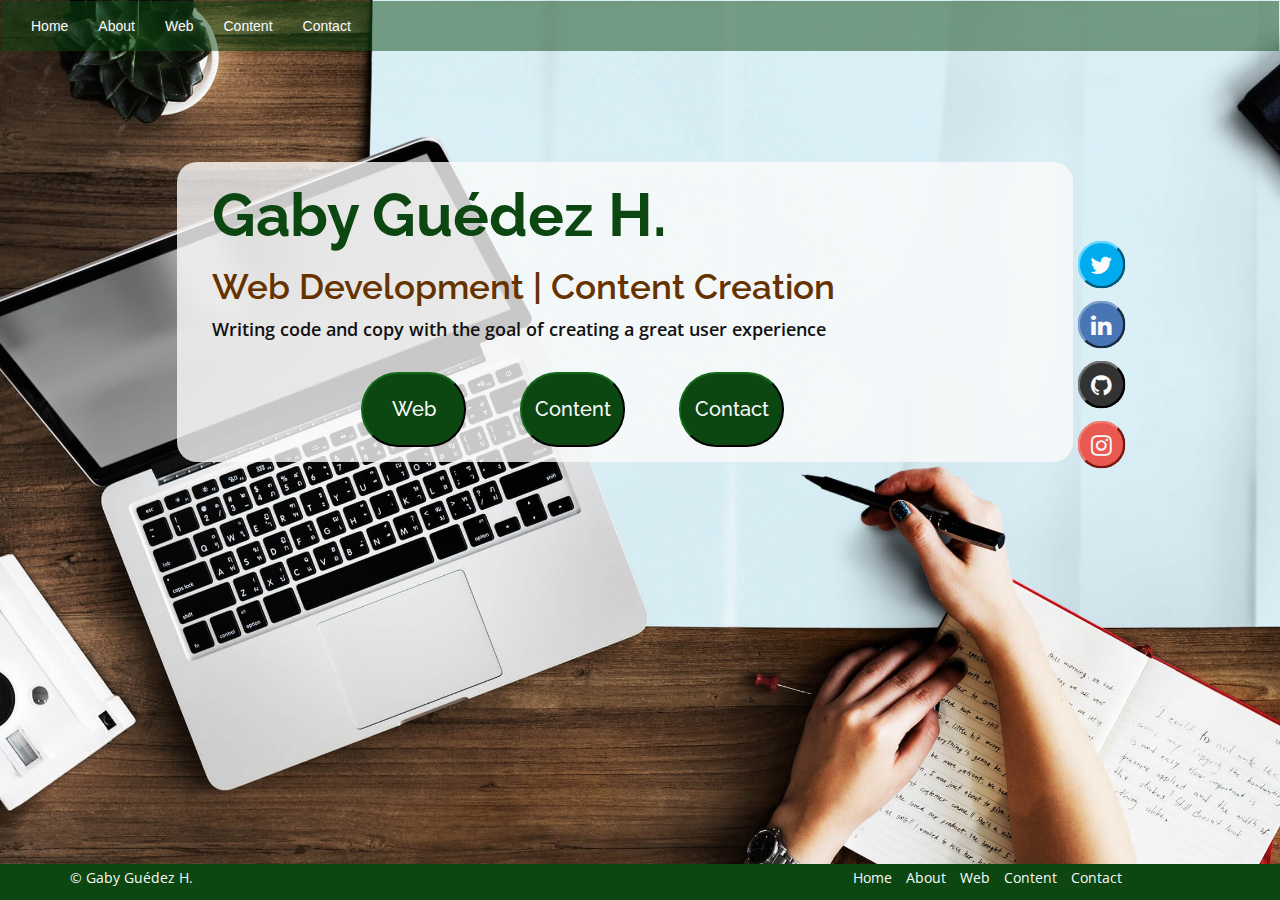
<file: index.html>
<!DOCTYPE html>
<html lang="en">

<head>
    <link rel="stylesheet" href="assets/css/styles.css" type="text/css" />
    <link rel="stylesheet" href="https://maxcdn.bootstrapcdn.com/bootstrap/3.3.7/css/bootstrap.min.css" integrity="sha384-BVYiiSIFeK1dGmJRAkycuHAHRg32OmUcww7on3RYdg4Va+PmSTsz/K68vbdEjh4u" crossorigin="anonymous">
    <link href="https://stackpath.bootstrapcdn.com/font-awesome/4.7.0/css/font-awesome.min.css" rel="stylesheet" integrity="sha384-wvfXpqpZZVQGK6TAh5PVlGOfQNHSoD2xbE+QkPxCAFlNEevoEH3Sl0sibVcOQVnN" crossorigin="anonymous">
    <link href="https://stackpath.bootstrapcdn.com/font-awesome/4.7.0/css/font-awesome.min.css" rel="stylesheet" integrity="sha384-wvfXpqpZZVQGK6TAh5PVlGOfQNHSoD2xbE+QkPxCAFlNEevoEH3Sl0sibVcOQVnN" crossorigin="anonymous">
    <link href="https://fonts.googleapis.com/css?family=Open+Sans|Raleway" rel="stylesheet">
    <meta charset="UTF-8">
    <meta name="viewport" content="width=device-width, initial-scale=1.0">
    <meta http-equiv="X-UA-Compatible" content="ie=edge">
    <title>Portfolio Gabriela Guedez H.</title>
</head>

<body class="screen-size bg-main">
    <nav class="navbar navbar-mod" role="navigation">
        <div class="container-fluid container-top">
            <div class="navbar-header nav-top">
                <button type="button" class="navbar-toggle collapsed" data-toggle="collapse" data-target="#navbar" aria-expanded="false" aria-controls="navbar">
                    <span class="sr-only">Toggle navigation</span>
                    <span class="icon-bar"></span>
                    <span class="icon-bar"></span>
                    <span class="icon-bar"></span>
                </button>
            </div>
            <div class="collapse navbar-collapse navbar-inner nav-bottom" id="navbar">
                <ul class="nav navbar-nav">
                    <li><a href="index.html" class="nav-button spice-button">Home</a></li>
                    <li><a href="about.html" class="nav-button spice-button">About</a></li>
                    <li><a href="web.html" class="nav-button spice-button">Web</a></li>
                    <li><a href="content.html" class="nav-button spice-button">Content</a></li>
                    <li><a href="contact.html" class="nav-button spice-button">Contact</a></li>
                </ul>
            </div>
        </div>
    </nav>
    <div class="row center-box">
        <div class="container-fluid">
            <div class="center-box-heading">
                <h1>Gaby Guédez H.</h1>
                <h2>Web Development | Content Creation</h2>
            </div>
            <p class="center-box-p">Writing code and copy with the goal of creating a great user experience</p>
            <div class="row">
                <div class="col-xs-2"></div>
                <div class="col-xs-10">
                    <button class="center-box-button"><a class="center-box-button-text clean-link" href="web.html">Web</a></button>
                    <button class="center-box-button"><a class="center-box-button-text clean-link" href="content.html">Content</a></button>
                    <button class="center-box-button"><a class="center-box-button-text clean-link" href="contact.html">Contact</a></button>
                </div>
            </div>
        </div>
    </div>
    <section class="social-media-section">
        <div class="container-fluid social-media">
            <div class="row">
                <div class="col-xs-3"><button class="social-media-button twitter-button"><a href="https://twitter.com/GabyGuedezH"><i class="fa fa-twitter social-media-logo" aria-hidden="true"></i></a></button></div>
                <div class="col-xs-3"><button class="social-media-button linkedin-button"><a href="https://www.linkedin.com/in/gabrielaguedezh/"><i class="fa fa-linkedin social-media-logo" aria-hidden="true"></i></a></button></div>
                <div class="col-xs-3"><button class="social-media-button github-button"><a href="https://github.com/gabyguedezh"><i class="fa fa-github social-media-logo" aria-hidden="true"></i></a></button></div>
                <div class="col-xs-3"><button class="social-media-button instagram-button"><a href="http://instagram.com/gabyguedezh"><i class="fa fa-instagram social-media-logo"></i></a></button></div>
            </div>
        </div>
    </section>
    <footer class="footer">
        <div class="container">
            <div class="row footer-box">
                <div class="col-xs-4 col-md-6">
                    <p class="footer-p"> © Gaby Guédez H.</p>
                </div>
                <div class="col-xs-8 col-md-6">
                    <p class="footer-menu"><span class="footer-link"><a class="clean-link" href="index.html">Home</a></span>
                        <span class="footer-link"><a class="clean-link" href="about.html">About</a></span>
                        <span class="footer-link"><a class="clean-link" href="web.html">Web</a></span>
                        <span class="footer-link"><a class="clean-link" href="content.html">Content</a></span>
                        <span class="footer-link"><a class="clean-link" href="contact.html">Contact</a></span>
                    </p>
                </div>
            </div> 
        </div>
    </footer>
    <script src="https://code.jquery.com/jquery-3.3.1.js" integrity="sha256-2Kok7MbOyxpgUVvAk/HJ2jigOSYS2auK4Pfzbm7uH60=" crossorigin=" anonymous "></script>
    <script src="https://stackpath.bootstrapcdn.com/bootstrap/3.3.7/js/bootstrap.min.js " integrity="sha384-Tc5IQib027qvyjSMfHjOMaLkfuWVxZxUPnCJA7l2mCWNIpG9mGCD8wGNIcPD7Txa " crossorigin="anonymous "></script>
</body>

</html>
</file>
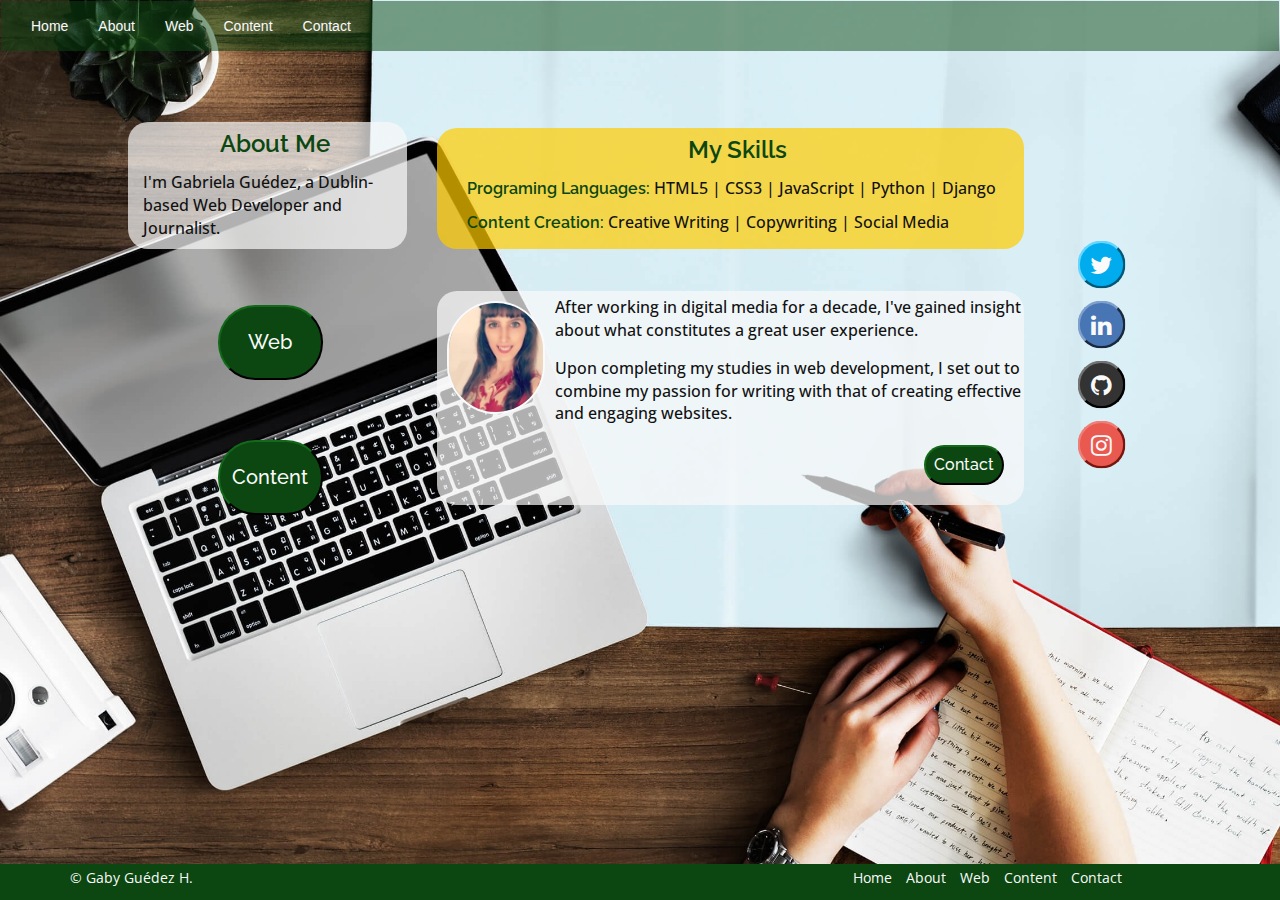
<file: about.html>
<!DOCTYPE html>
<html lang="en">

<head>
    <link rel="stylesheet" href="assets/css/styles.css" type="text/css" />
    <link rel="stylesheet" href="https://maxcdn.bootstrapcdn.com/bootstrap/3.3.7/css/bootstrap.min.css" integrity="sha384-BVYiiSIFeK1dGmJRAkycuHAHRg32OmUcww7on3RYdg4Va+PmSTsz/K68vbdEjh4u" crossorigin="anonymous">
    <link href="https://stackpath.bootstrapcdn.com/font-awesome/4.7.0/css/font-awesome.min.css" rel="stylesheet" integrity="sha384-wvfXpqpZZVQGK6TAh5PVlGOfQNHSoD2xbE+QkPxCAFlNEevoEH3Sl0sibVcOQVnN" crossorigin="anonymous">
    <link href="https://stackpath.bootstrapcdn.com/font-awesome/4.7.0/css/font-awesome.min.css" rel="stylesheet" integrity="sha384-wvfXpqpZZVQGK6TAh5PVlGOfQNHSoD2xbE+QkPxCAFlNEevoEH3Sl0sibVcOQVnN" crossorigin="anonymous">
    <link href="https://fonts.googleapis.com/css?family=Open+Sans|Raleway" rel="stylesheet">
    <meta charset="UTF-8">
    <meta name="viewport" content="width=device-width, initial-scale=1.0">
    <meta http-equiv="X-UA-Compatible" content="ie=edge">
    <title>Portfolio Gabriela Guedez H.</title>
</head>

<body class="screen-size bg-main">
    <nav class="navbar navbar-mod" role="navigation">
        <div class="container-fluid container-top">
            <div class="navbar-header nav-top">
                <button type="button" class="navbar-toggle collapsed" data-toggle="collapse" data-target="#navbar" aria-expanded="false" aria-controls="navbar">
                    <span class="sr-only">Toggle navigation</span>
                    <span class="icon-bar"></span>
                    <span class="icon-bar"></span>
                    <span class="icon-bar"></span>
                </button>
            </div>
            <div class="collapse navbar-collapse navbar-inner nav-bottom" id="navbar">
                <ul class="nav navbar-nav">
                    <li><a href="index.html" class="nav-button spice-button">Home</a></li>
                    <li><a href="about.html" class="nav-button spice-button">About</a></li>
                    <li><a href="web.html" class="nav-button spice-button">Web</a></li>
                    <li><a href="content.html" class="nav-button spice-button">Content</a></li>
                    <li><a href="contact.html" class="nav-button spice-button">Contact</a></li>
                </ul>
            </div>
        </div>
    </nav>
    <div class="container-fluid col-master">
        <div class="row flex-row">
            <div class="col-xs-12 col-md-4 flex-row">
                <div class="col-a">
                    <p class="heading">About Me</p>
                    <p class="normal-p">I'm Gabriela Guédez, a Dublin-based Web Developer and Journalist.</p>
                </div>
            </div>
            <div class="hidden-xs hidden-sm col-md-8 flex-row">
                <div class="col-b">
                    <p class="heading">My Skills</p>
                    <!--<p class="normal-p">Lorem ipsum dolor sit amet, consectetur adipisicing elit. Repellat, vitae mollitia. Veritatis provident tempore tenetur tempora quibusdam facilis, inventore quisquam repudiandae vero! Tempora labore dicta, commodi neque iste et nobis?</p>-->
                    <p class="normal-p"><span class="small-heading">Programing Languages: </span>HTML5 | CSS3 | JavaScript | Python | Django</p>
                    <p class="normal-p"><span class="small-heading">Content Creation: </span>Creative Writing | Copywriting | Social Media</p>

                </div>
            </div>
        </div>
        <div class="row row-margin-top">
            <div class="col-xs-10 col-md-4">
                <div class="col-c col-xs-offset-3">
                    <button class="center-box-button"><a class="center-box-button-text clean-link" href="web.html">Web</a></button>
                    <button class="center-box-button"><a class="center-box-button-text clean-link" href="content.html">Content</a></button>
                </div>
            </div>
            <div class="col-xs-12 col-md-8">
                <div class="col-d">
                    <div class="row">
                        <div class="col-xs-4 col-sm-2">
                            <img class="profile-pic border-img" src="assets/images/gabyguedezh-profile.jpg">
                        </div>
                        <div class="col-xs-8 col-sm-10">
                            <p class="normal-p margin-top-text">After working in digital media for a decade, I've gained insight about what constitutes a great user experience.</p>
                        </div>
                        <div class="col-xs-12 col-sm-10">
                            <p class="normal-p margin-top-text">Upon completing my studies in web development, I set out to combine my passion for writing with that of creating effective and engaging websites.</p>
                            <button class="action-button"><a class="action-text clean-link" href="contact.html">Contact</a></button>
                    </div>
                    <div class="row">
                        </div>
                    </div>
                </div>
            </div>
        </div>
    </div>
    <section class="social-media-section">
        <div class="container-fluid social-media">
            <div class="row">
                <div class="col-xs-3"><button class="social-media-button twitter-button"><a href="https://twitter.com/GabyGuedezH"><i class="fa fa-twitter social-media-logo" aria-hidden="true"></i></a></button></div>
                <div class="col-xs-3"><button class="social-media-button linkedin-button"><a href="https://www.linkedin.com/in/gabrielaguedezh/"><i class="fa fa-linkedin social-media-logo" aria-hidden="true"></i></a></button></div>
                <div class="col-xs-3"><button class="social-media-button github-button"><a href="https://github.com/gabyguedezh"><i class="fa fa-github social-media-logo" aria-hidden="true"></i></a></button></div>
                <div class="col-xs-3"><button class="social-media-button instagram-button"><a href="http://instagram.com/gabyguedezh"><i class="fa fa-instagram social-media-logo"></i></a></button></div>
            </div>
        </div>
    </section>
    <footer class="footer">
        <div class="container">
            <div class="row footer-box">
                <div class="col-xs-4 col-md-6">
                    <p class="footer-p"> © Gaby Guédez H.</p>
                </div>
                <div class="col-xs-8 col-md-6">
                    <p class="footer-menu"><span class="footer-link"><a class="clean-link" href="index.html">Home</a></span>
                        <span class="footer-link"><a class="clean-link" href="about.html">About</a></span>
                        <span class="footer-link"><a class="clean-link" href="web.html">Web</a></span>
                        <span class="footer-link"><a class="clean-link" href="content.html">Content</a></span>
                        <span class="footer-link"><a class="clean-link" href="contact.html">Contact</a></span>
                    </p>
                </div>
            </div>
        </div>
    </footer>
    <script src="https://code.jquery.com/jquery-3.3.1.js" integrity="sha256-2Kok7MbOyxpgUVvAk/HJ2jigOSYS2auK4Pfzbm7uH60=" crossorigin=" anonymous "></script>
    <script src="https://stackpath.bootstrapcdn.com/bootstrap/3.3.7/js/bootstrap.min.js " integrity="sha384-Tc5IQib027qvyjSMfHjOMaLkfuWVxZxUPnCJA7l2mCWNIpG9mGCD8wGNIcPD7Txa " crossorigin="anonymous "></script>
</body>

</html>
</file>
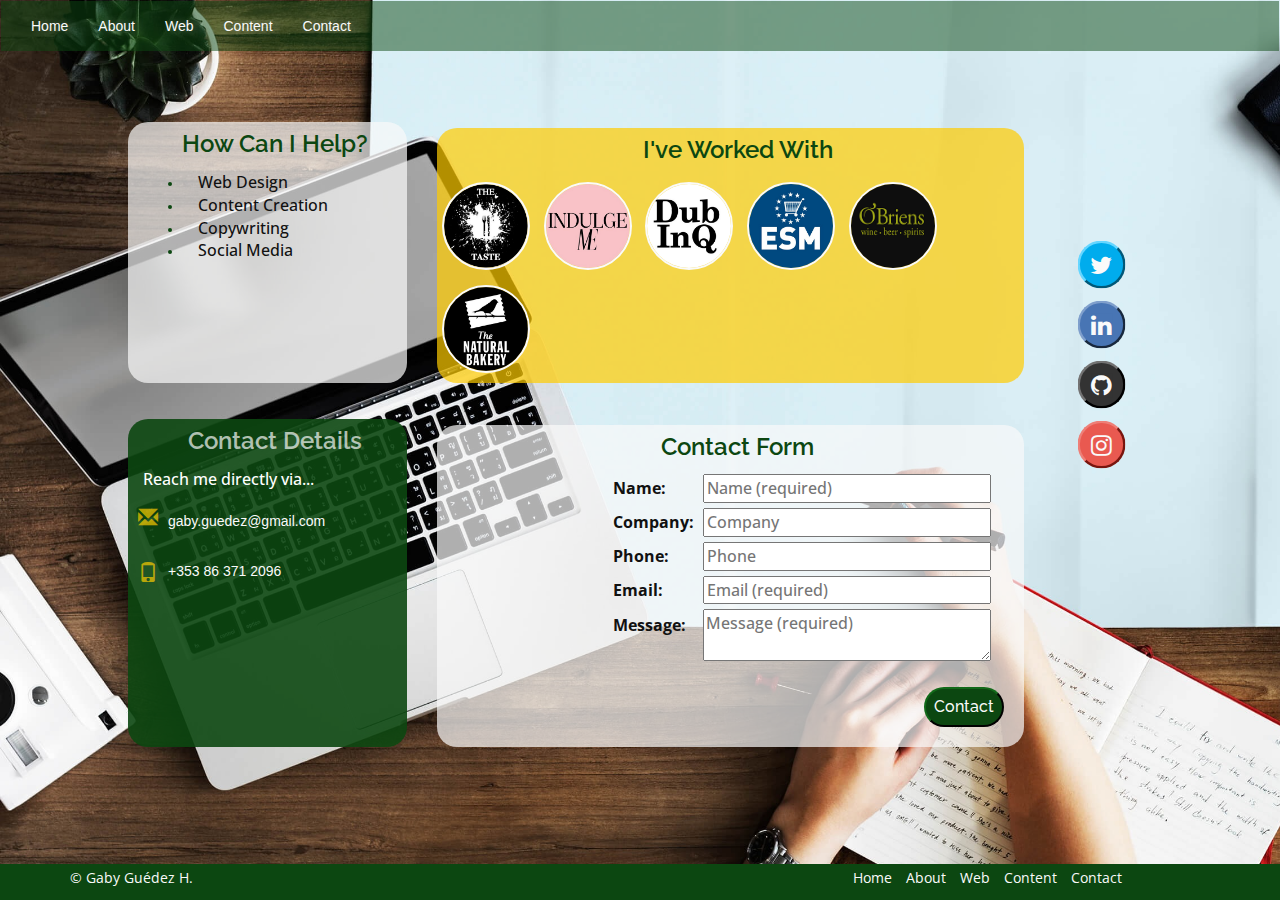
<file: contact.html>
<!DOCTYPE html>
<html lang="en">

<head>
    <link rel="stylesheet" href="assets/css/styles.css" type="text/css" />
    <link rel="stylesheet" href="https://maxcdn.bootstrapcdn.com/bootstrap/3.3.7/css/bootstrap.min.css" integrity="sha384-BVYiiSIFeK1dGmJRAkycuHAHRg32OmUcww7on3RYdg4Va+PmSTsz/K68vbdEjh4u" crossorigin="anonymous">
    <link href="https://stackpath.bootstrapcdn.com/font-awesome/4.7.0/css/font-awesome.min.css" rel="stylesheet" integrity="sha384-wvfXpqpZZVQGK6TAh5PVlGOfQNHSoD2xbE+QkPxCAFlNEevoEH3Sl0sibVcOQVnN" crossorigin="anonymous">
    <link href="https://stackpath.bootstrapcdn.com/font-awesome/4.7.0/css/font-awesome.min.css" rel="stylesheet" integrity="sha384-wvfXpqpZZVQGK6TAh5PVlGOfQNHSoD2xbE+QkPxCAFlNEevoEH3Sl0sibVcOQVnN" crossorigin="anonymous">
    <link href="https://fonts.googleapis.com/css?family=Open+Sans|Raleway" rel="stylesheet">
    <meta charset="UTF-8">
    <meta name="viewport" content="width=device-width, initial-scale=1.0">
    <meta http-equiv="X-UA-Compatible" content="ie=edge">
    <title>Portfolio Gabriela Guedez H.</title>
</head>

<body class="screen-size bg-main">
    <nav class="navbar navbar-mod" role="navigation">
        <div class="container-fluid container-top">
            <div class="navbar-header nav-top">
                <button type="button" class="navbar-toggle collapsed" data-toggle="collapse" data-target="#navbar" aria-expanded="false" aria-controls="navbar">
                    <span class="sr-only">Toggle navigation</span>
                    <span class="icon-bar"></span>
                    <span class="icon-bar"></span>
                    <span class="icon-bar"></span>
                </button>
            </div>
            <div class="collapse navbar-collapse navbar-inner nav-bottom" id="navbar">
                <ul class="nav navbar-nav">
                    <li><a href="index.html" class="nav-button spice-button">Home</a></li>
                    <li><a href="about.html" class="nav-button spice-button">About</a></li>
                    <li><a href="web.html" class="nav-button spice-button">Web</a></li>
                    <li><a href="content.html" class="nav-button spice-button">Content</a></li>
                    <li><a href="contact.html" class="nav-button spice-button">Contact</a></li>
                </ul>
            </div>
        </div>
    </nav>
    <div class="container-fluid col-master">
        <div class="row flex-row">
            <div class="col-xs-12 col-md-4 flex-row">
                <div class="col-a">
                    <p class="heading">How Can I Help?</p>
                    <ul class="contact-list">
                        <li><span class="normal-p">Web Design</span></li>
                        <li><span class="normal-p">Content Creation</span></li>
                        <li><span class="normal-p">Copywriting</span></li>
                        <li><span class="normal-p">Social Media</span></li>
                    </ul>
                    <!--<p class="normal-p">Whether you're looking for a new website, to update and/or maintain your existing one, or to create engaging content fo your audience across different platforms, let's talk.</p>-->
                </div>
            </div>
            <div class="hidden-xs hidden-sm col-md-8 flex-row">
                <div class="col-b">
                    <p class="heading">I've Worked With</p>
                    <div>
                        <div class="logo"><a href="http://thetaste.ie/wp/" target="_blank"><img class="logo-img border-img" src="assets/images/thetaste-logo.png"></a></div>
                        <div class="logo"><a href="http://indulgeme.ie" target="_blank"><img class="logo-img border-img" src="assets/images/indulgeme-logo.png"></a></div>
                        <div class="logo"><a href="hhttps://www.dublininquirer.com" target="_blank"><img class="logo-img border-img" src="assets/images/dublininquirer-logo.png"></a></div>
                        <div class="logo"><a href="https://www.esmmagazine.come" target="_blank"><img class="logo-img border-img" src="assets/images/esm-logo.png"></a></div>
                        <div class="logo"><a href="https://www.obrienswine.ie" target="_blank"><img class="logo-img border-img" src="assets/images/obriens-logo.png"></a></div>
                        <div class="logo"><a href="http://www.thenaturalbakery.ie" target="_blank"><img class="logo-img border-img" src="assets/images/naturalbakery-logo.png"></a></div>
                    </div>
                    <!--<p class="normal-p">Lorem ipsum dolor sit amet, consectetur adipisicing elit. Repellat, vitae mollitia. Veritatis provident tempore tenetur tempora quibusdam facilis, inventore quisquam repudiandae vero! Tempora labore dicta, commodi neque iste et nobis?</p>-->
                </div>
            </div>
        </div>
        <div class="row row-margin-top flex-row">
            <div class="hidden-xs hidden-sm col-md-4 flex-row">
                <div class="col-e">
                    <p class="heading-alt">Contact Details</p>
                    <p class="white-p">Reach me directly via...</p>
                    <p><a href="mailto:gaby.guedez@gmail.com" class="clean-link contact-text"><span class="glyphicon glyphicon-envelope contact-icon"></span>gaby.guedez@gmail.com</a></p>
                    <p><span class="glyphicon glyphicon-phone contact-icon"></span><span class="clean-link contact-text">+353 86 371 2096</span></p>

                </div>
            </div>
            <div class="col-xs-12 col-md-8 flex-row">
                <div class="col-d">
                    <p class="heading">Contact Form</p>
                    <form class="contact-form normal-p">
                        <label class="form-label">Name:</label><input class="form-input" type="text" name="name" placeholder="Name (required)" required/><br>
                        <label class="form-label">Company:</label><input class="form-input" type="text" name="company" placeholder="Company" required/><br>
                        <label class="form-label">Phone:</label><input class="form-input" type="tel" name="phone" placeholder="Phone" required/><br>
                        <label class="form-label">Email:</label><input class="form-input" type="email" name="email" placeholder="Email (required)" required/><br>
                        <label class="form-label text-area-label">Message:</label><textarea class="textarea-input" name="message" rows="2" cols="50" placeholder="Message (required)" required/></textarea><br>
                        <!--<button class="action-button action-text clean-link" id="form-button" value="Contact" data-toggle="modal"/>Contact</button>-->
                    </form>
                    <button class="action-button action-text clean-link" id="form-button" value="Contact" data-toggle="modal"/>Contact</button>
                    <!-- Modal -->
                    <div class="modal fade" id="contactModal" tabindex="-1" role="dialog" aria-labelledby="contactModalLabel" aria-hidden="true">
                        <div class="modal-dialog modal-push" role="document">
                            <div class="modal-content short-modal">
                                <div class="modal-body">
                                    <button type="button" class="close" data-dismiss="modal" aria-label="Close">
                                        <span aria-hidden="true">&times;</span>
                                    </button>
                                    Your email has been sent. Thank you.
                                </div>
                            </div>
                        </div>
                    </div>
                </div>
            </div>
        </div>
    </div>
    <section class="social-media-section">
        <div class="container-fluid social-media">
            <div class="row">
                <div class="col-xs-3"><button class="social-media-button twitter-button"><a href="https://twitter.com/GabyGuedezH"><i class="fa fa-twitter social-media-logo" aria-hidden="true"></i></a></button></div>
                <div class="col-xs-3"><button class="social-media-button linkedin-button"><a href="https://www.linkedin.com/in/gabrielaguedezh/"><i class="fa fa-linkedin social-media-logo" aria-hidden="true"></i></a></button></div>
                <div class="col-xs-3"><button class="social-media-button github-button"><a href="https://github.com/gabyguedezh"><i class="fa fa-github social-media-logo" aria-hidden="true"></i></a></button></div>
                <div class="col-xs-3"><button class="social-media-button instagram-button"><a href="http://instagram.com/gabyguedezh"><i class="fa fa-instagram social-media-logo"></i></a></button></div>
            </div>
        </div>
    </section>
    <footer class="footer">
        <div class="container">
            <div class="row footer-box">
                <div class="col-xs-4 col-md-6">
                    <p class="footer-p"> © Gaby Guédez H.</p>
                </div>
                <div class="col-xs-8 col-md-6">
                    <p class="footer-menu"><span class="footer-link"><a class="clean-link" href="index.html">Home</a></span>
                        <span class="footer-link"><a class="clean-link" href="about.html">About</a></span>
                        <span class="footer-link"><a class="clean-link" href="web.html">Web</a></span>
                        <span class="footer-link"><a class="clean-link" href="content.html">Content</a></span>
                        <span class="footer-link"><a class="clean-link" href="contact.html">Contact</a></span>
                    </p>
                </div>
            </div>
        </div>
    </footer>
    <script src="https://code.jquery.com/jquery-3.3.1.js" integrity="sha256-2Kok7MbOyxpgUVvAk/HJ2jigOSYS2auK4Pfzbm7uH60=" crossorigin=" anonymous "></script>
    <script src="https://stackpath.bootstrapcdn.com/bootstrap/3.3.7/js/bootstrap.min.js " integrity="sha384-Tc5IQib027qvyjSMfHjOMaLkfuWVxZxUPnCJA7l2mCWNIpG9mGCD8wGNIcPD7Txa " crossorigin="anonymous "></script>
    <script>
        $( 'document' ).ready(function() {
            var formName = $('input[name=name]');
            var formCompany = $('input[name=company]');
            var formPhone = $('input[name=phone]');
            var formEmail = $('input[name=email]');
            var formMessage = $('textarea[name=message]');
            $('#form-button').on('click', function() {
                if ((formName.val() != "") &&
                (formCompany.val() != "") &&
                (formPhone.val() != "") &&
                (formEmail.val() != "") &&
                (formMessage.val() != "")) {
                    $('#contactModal').modal('show') 
                } 
            });
            $('#contactModal').on('hidden.bs.modal', function (e) {
              location.reload();
            });
        });
    </script>
</body>

</html>
</file>
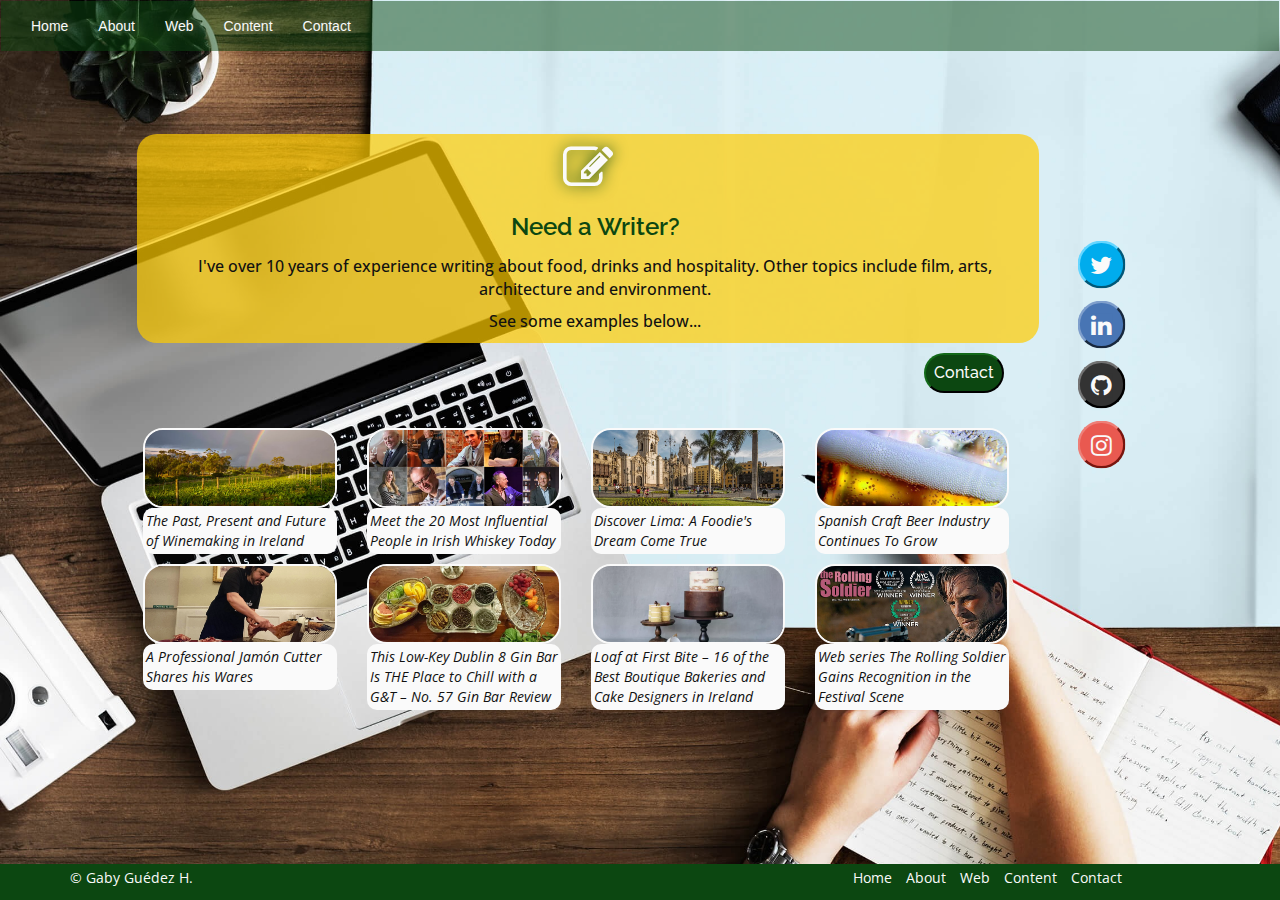
<file: content.html>
<!DOCTYPE html>
<html lang="en">

<head>
    <link rel="stylesheet" href="assets/css/styles.css" type="text/css" />
    <link rel="stylesheet" href="https://maxcdn.bootstrapcdn.com/bootstrap/3.3.7/css/bootstrap.min.css" integrity="sha384-BVYiiSIFeK1dGmJRAkycuHAHRg32OmUcww7on3RYdg4Va+PmSTsz/K68vbdEjh4u" crossorigin="anonymous">
    <link href="https://stackpath.bootstrapcdn.com/font-awesome/4.7.0/css/font-awesome.min.css" rel="stylesheet" integrity="sha384-wvfXpqpZZVQGK6TAh5PVlGOfQNHSoD2xbE+QkPxCAFlNEevoEH3Sl0sibVcOQVnN" crossorigin="anonymous">
    <link href="https://stackpath.bootstrapcdn.com/font-awesome/4.7.0/css/font-awesome.min.css" rel="stylesheet" integrity="sha384-wvfXpqpZZVQGK6TAh5PVlGOfQNHSoD2xbE+QkPxCAFlNEevoEH3Sl0sibVcOQVnN" crossorigin="anonymous">
    <link href="https://fonts.googleapis.com/css?family=Open+Sans|Raleway" rel="stylesheet">
    <meta charset="UTF-8">
    <meta name="viewport" content="width=device-width, initial-scale=1.0">
    <meta http-equiv="X-UA-Compatible" content="ie=edge">
    <title>Portfolio Gabriela Guedez H.</title>
</head>

<body class="screen-size bg-main">
    <nav class="navbar navbar-mod" role="navigation">
        <div class="container-fluid container-top">
            <div class="navbar-header nav-top">
                <button type="button" class="navbar-toggle collapsed" data-toggle="collapse" data-target="#navbar" aria-expanded="false" aria-controls="navbar">
                    <span class="sr-only">Toggle navigation</span>
                    <span class="icon-bar"></span>
                    <span class="icon-bar"></span>
                    <span class="icon-bar"></span>
                </button>
            </div>
            <div class="collapse navbar-collapse navbar-inner nav-bottom" id="navbar">
                <ul class="nav navbar-nav">
                    <li><a href="index.html" class="nav-button spice-button">Home</a></li>
                    <li><a href="about.html" class="nav-button spice-button">About</a></li>
                    <li><a href="web.html" class="nav-button spice-button">Web</a></li>
                    <li><a href="content.html" class="nav-button spice-button">Content</a></li>
                    <li><a href="contact.html" class="nav-button spice-button">Contact</a></li>
                </ul>
            </div>
        </div>
    </nav>
    <div class="container-fluid col-master">
        <div class="row yellow-heading">
            <div class="col-xs-12 col-b">
                <div class="col-big-icon"><i class="fa fa-pencil-square-o" aria-hidden="true"></i></div>
                <p class="heading">Need a Writer?</h3>
                    <p class="normal-p centered-p">I've over 10 years of experience writing about food, drinks and hospitality. Other topics include film, arts, architecture and environment.</p>
                    <p class="normal-p centered-p">See some examples below...</p>
            </div>
            <div class="col-xs-12">
                <button class="action-button"><a class="action-text clean-link" href="/contact.html">Contact</a></button>
            </div>

        </div>
        <div class="col-xs-12 col-example">
            <div>
                <div class- "example-web-div">
                    <div class="col-xs-12 col-md-4 col-lg-3 example-a">
                        <a href="http://thetaste.ie/wp/the-past-present-and-future-of-winemaking-in-ireland-july-edition/" target="/blank" class="example-link">
                        <img class="example-web-img border-img" src="assets/images/winemaking-ireland.png">
                        <p class="example-p">The Past, Present and Future of Winemaking in Ireland</p></a>
                    </div>
                </div>
                <div class- "example-web-div">
                    <div class="col-xs-12 col-md-4 col-lg-3 example-b">
                        <a href="http://thetaste.ie/wp/influential-people-in-irish-whiskey-2018/" target="/blank" class="example-link">
                        <img class="example-web-img border-img" src="assets/images/influential-people-whiskey.png">
                        <p class="example-p">Meet the 20 Most Influential People in Irish Whiskey Today</p></a>
                    </div>
                </div>
                <div class- "example-web-div">
                    <div class="col-xs-12 col-md-4 col-lg-3 example-c">
                    <a href="https://youqueen.com/travel/discover-lima-a-foodies-dream-come-true/" target="/blank" class="example-link">
                    <img class="example-web-img border-img" src="assets/images/discover-lima.png">
                    <p class="example-p">Discover Lima: A Foodie's Dream Come True</p></a>
                    </div>
                </div>
                <div class- "example-web-div">
                    <div class="col-xs-12 col-md-4 col-lg-3 example-d">
                        <a href="https://www.esmmagazine.com/spain-craft-beer-industry-continues-to-grow/29385" target="/blank" class="example-link">
                        <img class="example-web-img border-img" src="assets/images/spanish-beer-market.png">
                        <p class="example-p">Spanish Craft Beer Industry Continues To Grow</p></a>
                    </div>
                </div>
                <div class- "example-web-div">
                    <div class="col-xs-12 col-md-4 col-lg-3 example-a">
                        <a href="https://www.dublininquirer.com/2018/03/13/a-professional-jamon-cutter-shares-his-wares/" target="/blank" class="example-link">
                        <img class="example-web-img border-img" src="assets/images/jamon-cutter.png">
                        <p class="example-p">A Professional Jamón Cutter Shares his Wares</p></a>
                    </div>
                </div>
                <div class- "example-web-div">
                    <div class="col-xs-12 col-md-4 col-lg-3 example-b">
                        <a href="http://thetaste.ie/wp/no-57-bar-review-march-edition/" target="/blank" class="example-link">
                        <img class="example-web-img border-img" src="assets/images/57-headline-review.png">
                        <p class="example-p">This Low-Key Dublin 8 Gin Bar Is THE Place to Chill with a G&T – No. 57 Gin Bar Review</p></a>
                    </div>
                </div>
                <div class- "example-web-div">
                    <div class="col-xs-12 col-md-4 col-lg-3 example-c">
                        <a href="http://thetaste.ie/wp/loaf-first-bite-best-boutique-bakeries-cake-designers-ireland/" target="/blank" class="example-link">
                        <img class="example-web-img border-img" src="assets/images/boutique-bakeries.png">
                        <p class="example-p">Loaf at First Bite – 16 of the Best Boutique Bakeries and Cake Designers in Ireland</p></a>
                    </div>
                </div>
                <div class- "example-web-div">
                    <div class="col-xs-12 col-md-4 col-lg-3 example-d example-last">
                        <a href="http://dublinwebfest.com/2016/04/web-series-rolling-soldier-gains-recognition-festival-scene/" target="/blank" class="example-link">
                        <img class="example-web-img border-img" src="assets/images/rolling-soldier.png">
                        <p class="example-p">Web series The Rolling Soldier Gains Recognition in the Festival Scene</p></a>
                    </div>
                </div>
            </div>
        </div>
        <section class="social-media-section">
            <div class="container-fluid social-media">
                <div class="row">
                    <div class="col-xs-3"><button class="social-media-button twitter-button"><a href="https://twitter.com/GabyGuedezH"><i class="fa fa-twitter social-media-logo" aria-hidden="true"></i></a></button></div>
                    <div class="col-xs-3"><button class="social-media-button linkedin-button"><a href="https://www.linkedin.com/in/gabrielaguedezh/"><i class="fa fa-linkedin social-media-logo" aria-hidden="true"></i></a></button></div>
                    <div class="col-xs-3"><button class="social-media-button github-button"><a href="https://github.com/gabyguedezh"><i class="fa fa-github social-media-logo" aria-hidden="true"></i></a></button></div>
                    <div class="col-xs-3"><button class="social-media-button instagram-button"><a href="http://instagram.com/gabyguedezh"><i class="fa fa-instagram social-media-logo"></i></a></button></div>
                </div>
            </div>
        </section>
        <footer class="footer">
            <div class="container">
                <div class="row footer-box">
                    <div class="col-xs-4 col-md-6">
                        <p class="footer-p"> © Gaby Guédez H.</p>
                    </div>
                    <div class="col-xs-8 col-md-6">
                        <p class="footer-menu"><span class="footer-link"><a class="clean-link" href="index.html">Home</a></span>
                            <span class="footer-link"><a class="clean-link" href="about.html">About</a></span>
                            <span class="footer-link"><a class="clean-link" href="web.html">Web</a></span>
                            <span class="footer-link"><a class="clean-link" href="content.html">Content</a></span>
                            <span class="footer-link"><a class="clean-link" href="contact.html">Contact</a></span>
                        </p>
                    </div>
                </div>
            </div>
        </footer>
        <script src="https://code.jquery.com/jquery-3.3.1.js" integrity="sha256-2Kok7MbOyxpgUVvAk/HJ2jigOSYS2auK4Pfzbm7uH60=" crossorigin=" anonymous "></script>
        <script src="https://stackpath.bootstrapcdn.com/bootstrap/3.3.7/js/bootstrap.min.js " integrity="sha384-Tc5IQib027qvyjSMfHjOMaLkfuWVxZxUPnCJA7l2mCWNIpG9mGCD8wGNIcPD7Txa " crossorigin="anonymous "></script>
</body>

</html>
</file>
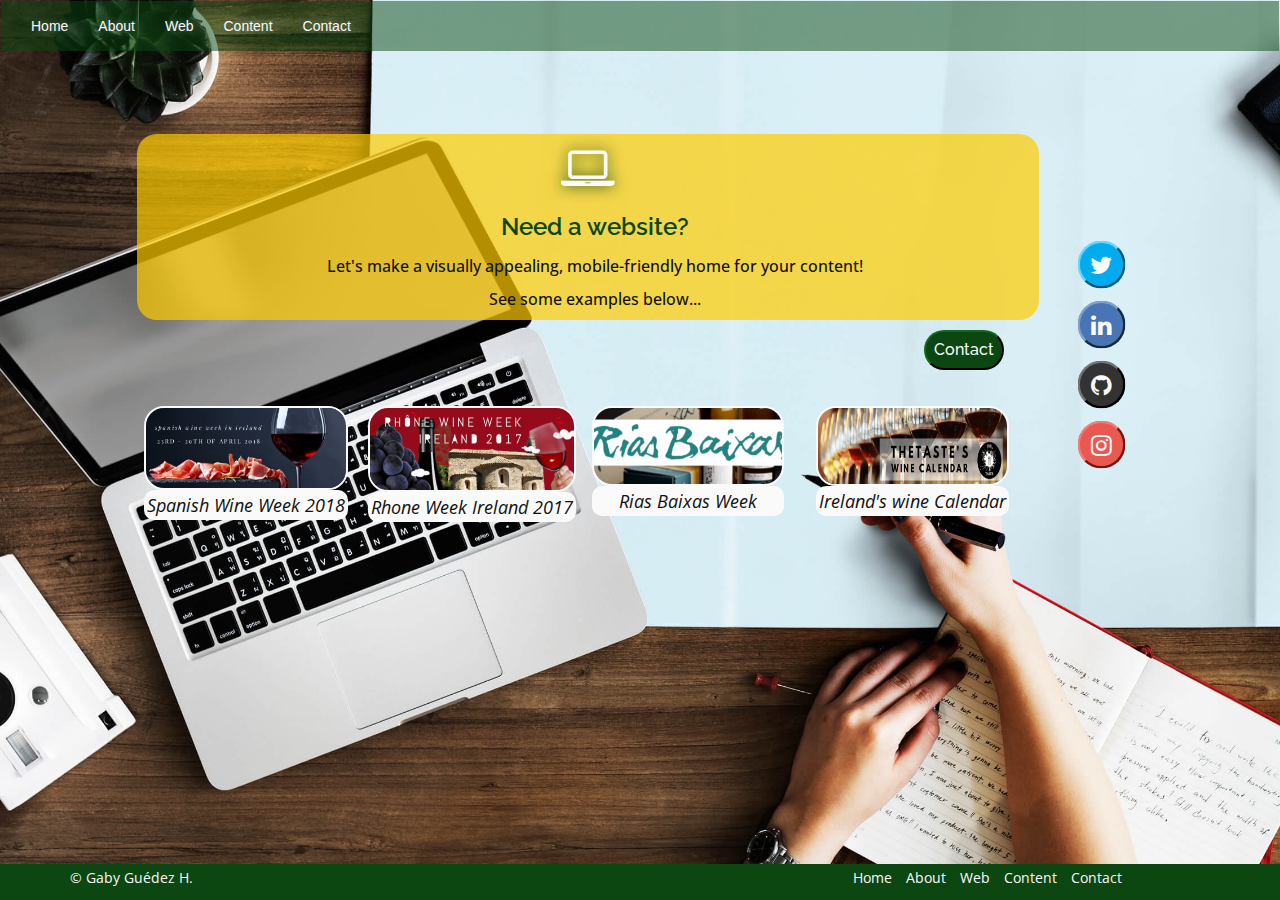
<file: web.html>
<!DOCTYPE html>
<html lang="en">

<head>
    <link rel="stylesheet" href="assets/css/styles.css" type="text/css" />
    <link rel="stylesheet" href="https://maxcdn.bootstrapcdn.com/bootstrap/3.3.7/css/bootstrap.min.css" integrity="sha384-BVYiiSIFeK1dGmJRAkycuHAHRg32OmUcww7on3RYdg4Va+PmSTsz/K68vbdEjh4u" crossorigin="anonymous">
    <link href="https://stackpath.bootstrapcdn.com/font-awesome/4.7.0/css/font-awesome.min.css" rel="stylesheet" integrity="sha384-wvfXpqpZZVQGK6TAh5PVlGOfQNHSoD2xbE+QkPxCAFlNEevoEH3Sl0sibVcOQVnN" crossorigin="anonymous">
    <link href="https://stackpath.bootstrapcdn.com/font-awesome/4.7.0/css/font-awesome.min.css" rel="stylesheet" integrity="sha384-wvfXpqpZZVQGK6TAh5PVlGOfQNHSoD2xbE+QkPxCAFlNEevoEH3Sl0sibVcOQVnN" crossorigin="anonymous">
    <link href="https://fonts.googleapis.com/css?family=Open+Sans|Raleway" rel="stylesheet">
    <meta charset="UTF-8">
    <meta name="viewport" content="width=device-width, initial-scale=1.0">
    <meta http-equiv="X-UA-Compatible" content="ie=edge">
    <title>Portfolio Gabriela Guedez H.</title>
</head>

<body class="screen-size bg-main">
    <nav class="navbar navbar-mod" role="navigation">
        <div class="container-fluid container-top">
            <div class="navbar-header nav-top">
                <button type="button" class="navbar-toggle collapsed" data-toggle="collapse" data-target="#navbar" aria-expanded="false" aria-controls="navbar">
                    <span class="sr-only">Toggle navigation</span>
                    <span class="icon-bar"></span>
                    <span class="icon-bar"></span>
                    <span class="icon-bar"></span>
                </button>
            </div>
            <div class="collapse navbar-collapse navbar-inner nav-bottom" id="navbar">
                <ul class="nav navbar-nav">
                    <li><a href="index.html" class="nav-button spice-button">Home</a></li>
                    <li><a href="about.html" class="nav-button spice-button">About</a></li>
                    <li><a href="web.html" class="nav-button spice-button">Web</a></li>
                    <li><a href="content.html" class="nav-button spice-button">Content</a></li>
                    <li><a href="contact.html" class="nav-button spice-button">Contact</a></li>
                </ul>
            </div>
        </div>
    </nav>
    <div class="container-fluid col-master">
        <div class="row yellow-heading">
            <div class="col-xs-12 col-b">
                <div class="col-big-icon"><i class="fa fa-laptop" aria-hidden="true"></i></div>
                <p class="heading">Need a website?</h3>
                    <p class="normal-p centered-p">Let's make a visually appealing, mobile-friendly home for your content!</p>
                    <p class="normal-p centered-p">See some examples below...</p>
            </div>
            <div class="col-xs-12">
                <button class="action-button"><a class="action-text clean-link" href="contact.html">Contact</a></button>
            </div>

        </div>
        <div class="col-xs-12 col-example">
            <div class-"example-web-div">
                <div class="col-xs-12 col-md-4 col-lg-3 example-a">
                <!-- Trigger the modal with a button -->
                <button type="button" class="btn btn-info btn-lg modal-button" data-toggle="modal" data-target="#myModalA">   
                    <img class="example-web-img border-img" src="assets/images/spanish-wine-week-in-ireland-2018-front-type.png">
                    <p class="example-p">Spanish Wine Week 2018</p>
                </button>
                <!-- Modal -->
                <div class="modal fade" id="myModalA" role="dialog">
                    <div class="modal-dialog">
                        <!-- Modal content-->
                        <div class="modal-content">
                            <div class="modal-header">
                                <button type="button" class="close" data-dismiss="modal">&times;</button>
                                <h4 class="modal-title">Spanish Wine Week in Ireland 2018</h4>
                            </div>
                            <div class="modal-body">
                                <img class="example-web-img border-img" src="assets/images/spanish-wine-week-in-ireland-2018-front-type.png"></a>
                                <p class="heading">Spanish Wine Week in Ireland – Discover the Best Wines from Spain from April 23rd to 29th</p>
                                <p>Wines from Spain are delighted to launch the third annual Spanish Wine Week in Ireland, celebrating the impressive diversity of the regions and grapes that make up Spanish viniculture with events in Dublin, Cork, Galway
                                    and across Ireland...</p>
                                <a href="http://thetaste.ie/wp/spanish-wine-week-in-ireland-2018/" target="/blank" class="example-link">Read More</a>
                            </div>
                            <div class="modal-footer">
                                <button type="button" class="btn btn-default" data-dismiss="modal">Close</button>
                            </div>
                        </div>
                    </div>
                </div>
            </div>
            </div>
            <div class-"example-web-div">
                <div class="col-xs-12 col-md-4 col-lg-3 example-b">
                    <!-- Trigger the modal with a button -->
                    <button type="button" class="btn btn-info btn-lg modal-button" data-toggle="modal" data-target="#myModalB">   
                            <img class="example-web-img border-img" src="assets/images/rhone-wine-week-2017.png">
                            <p class="example-p">Rhone Week Ireland 2017</p>
                        </button>
                    <!-- Modal -->
                    <div class="modal fade" id="myModalB" role="dialog">
                        <div class="modal-dialog">
                            <!-- Modal content-->
                            <div class="modal-content">
                                <div class="modal-header">
                                    <button type="button" class="close" data-dismiss="modal">&times;</button>
                                    <h4 class="modal-title">Rhône Wine Week Ireland 2017 – A Celebration of the Wines of the Rhône Valley</h4>
                                </div>
                                <div class="modal-body">
                                    <img class="example-web-img border-img" src="assets/images/rhone-wine-week-2017.png"></a>
                                    <p class="heading">Rhône Wine Week Ireland 2017 – A Celebration of the Wines of the Rhône Valley</p>
                                    <p>From the 4th to the 11th of November, Irish wine lovers will celebrate Rhône Wine Week Ireland 2017, a celebration of the wines of the Rhône Valley, which returns on its 5th edition with even more wines to try and activities
                                        to enjoy...</p>
                                    <a href="http://thetaste.ie/wp/rhone-wine-week-ireland-2017/" target="/blank" class="example-link">Read More</a>
                                </div>
                                <div class="modal-footer">
                                    <button type="button" class="btn btn-default" data-dismiss="modal">Close</button>
                                </div>
                            </div>
                        </div>
                    </div>
            </div>
            </div>
            <div class-"example-web-div">
                <div class="col-xs-12 col-sm-12 col-md-4 col-lg-3 example-c">
                    <!-- Trigger the modal with a button -->
                    <button type="button" class="btn btn-info btn-lg modal-button" data-toggle="modal" data-target="#myModalC">   
                        <img class="example-web-img border-img" src="assets/images/rias-baixas-wine-week-2016.png">
                        <p class="example-p">Rias Baixas Week</p>
                    </button>
                    <!-- Modal -->
                    <div class="modal fade" id="myModalC" role="dialog">
                        <div class="modal-dialog">
                            <!-- Modal content-->
                            <div class="modal-content">
                                <div class="modal-header">
                                    <button type="button" class="close" data-dismiss="modal">&times;</button>
                                    <h4 class="modal-title">Rias Baixas Week</h4>
                                </div>
                                <div class="modal-body">
                                    <img class="example-web-img border-img" src="assets/images/rias-baixas-wine-week-2016.png"></a>
                                    <p class="heading">Rias Baixas Week – Celebrating Albarino Wine in Ireland</p>
                                    <p>From the 26th of September to the 2nd of October, Irish wine lovers will celebrate Rias Baixas Week, a time to discover and enjoy Albarino, the region’s aromatic, crisp and versatile white wine. For this, the Spanish Commercial
                                        Office has partnered with TheTaste and selected restaurants across Ireland to promote this wine....</p>
                                    <a href="http://thetaste.ie/wp/rias-baixas-week/" target="/blank" class="example-link">Read More</a>
                                </div>
                                <div class="modal-footer">
                                    <button type="button" class="btn btn-default" data-dismiss="modal">Close</button>
                                </div>
                            </div>
                        </div>
                    </div>
            </div>
            </div>
            <div class-"example-web-div">
                <div class="col-xs-12 col-sm-12 col-md-4 col-lg-3 example-d example-last">
                    <!-- Trigger the modal with a button -->
                    <button type="button" class="btn btn-info btn-lg modal-button" data-toggle="modal" data-target="#myModalD">   
                        <img class="example-web-img border-img" src="assets/images/wine-calendar-ireland.png">
                        <p class="example-p">Ireland's wine Calendar</p>
                    </button>
                    <!-- Modal -->
                    <div class="modal fade" id="myModalD" role="dialog">
                        <div class="modal-dialog">
                            <!-- Modal content-->
                            <div class="modal-content">
                                <div class="modal-header">
                                    <button type="button" class="close" data-dismiss="modal">&times;</button>
                                    <h4 class="modal-title">wine Calendar for Events in Ireland</h4>
                                </div>
                                <div class="modal-body">
                                    <img class="example-web-img border-img" src="assets/images/wine-calendar-ireland.png"></a>
                                    <p class="heading">Rias Baixas Week – Celebrating Albarino Wine in Ireland</p>
                                    <p>Find out about wine events in Ireland and Northern Ireland. Discover tastings, wine dinners, masterclasses, festivals, trade shows and more, with our comprehensive guide to all that’s in the Irish wine scene...</p>
                                    <a href="http://thetaste.ie/wp/wine-events-ireland/" target="/blank" class="example-link">Read More</a>
                                </div>
                                <div class="modal-footer">
                                    <button type="button" class="btn btn-default" data-dismiss="modal">Close</button>
                                </div>
                            </div>
                        </div>
                    </div>
                </div>
            </div>
        </div>
    </div>
    </div>
    <section class="social-media-section">
        <div class="container-fluid social-media">
            <div class="row">
                <div class="col-xs-3"><button class="social-media-button twitter-button"><a href="https://twitter.com/GabyGuedezH"><i class="fa fa-twitter social-media-logo" aria-hidden="true"></i></a></button></div>
                <div class="col-xs-3"><button class="social-media-button linkedin-button"><a href="https://www.linkedin.com/in/gabrielaguedezh/"><i class="fa fa-linkedin social-media-logo" aria-hidden="true"></i></a></button></div>
                <div class="col-xs-3"><button class="social-media-button github-button"><a href="https://github.com/gabyguedezh"><i class="fa fa-github social-media-logo" aria-hidden="true"></i></a></button></div>
                <div class="col-xs-3"><button class="social-media-button instagram-button"><a href="http://instagram.com/gabyguedezh"><i class="fa fa-instagram social-media-logo"></i></a></button></div>
            </div>
        </div>
    </section>
    <footer class="footer">
        <div class="container">
            <div class="row footer-box">
                <div class="col-xs-4 col-md-6">
                    <p class="footer-p"> © Gaby Guédez H.</p>
                </div>
                <div class="col-xs-8 col-md-6">
                    <p class="footer-menu"><span class="footer-link"><a class="clean-link" href="index.html">Home</a></span>
                        <span class="footer-link"><a class="clean-link" href="about.html">About</a></span>
                        <span class="footer-link"><a class="clean-link" href="web.html">Web</a></span>
                        <span class="footer-link"><a class="clean-link" href="content.html">Content</a></span>
                        <span class="footer-link"><a class="clean-link" href="contact.html">Contact</a></span>
                    </p>
                </div>
            </div>
        </div>
    </footer>
    <script src="https://code.jquery.com/jquery-3.3.1.js" integrity="sha256-2Kok7MbOyxpgUVvAk/HJ2jigOSYS2auK4Pfzbm7uH60=" crossorigin=" anonymous "></script>
    <script src="https://stackpath.bootstrapcdn.com/bootstrap/3.3.7/js/bootstrap.min.js " integrity="sha384-Tc5IQib027qvyjSMfHjOMaLkfuWVxZxUPnCJA7l2mCWNIpG9mGCD8wGNIcPD7Txa " crossorigin="anonymous "></script>
</body>

</html>
</file>
<file: assets/css/styles.css>
@import url('https://fonts.googleapis.com/css?family=Open+Sans:100,200,300,400,500,600,700|Raleway:100,200,300,400,500,600,700');

/* PENDING - Make sure all example photos are the same size */


/* GENERAL */

.screen-size {
    height: 100vh;
    width: 100vw;
}

.bg-main {
    background-image: url("../images/background-image-project.jpg");
    background-repeat: no-repeat;
    background-size: cover;
    margin: 0;
    padding: 0;
}

.clean-link {
    text-decoration: none;
    color: #fafafa;
}

.clean-link:hover {
    text-decoration: none;
    color: #fafafa;
    text-shadow: 0px 0px 10px rgba(255, 204, 0, 1);
}

.clean-link:visited {
    text-decoration: none;
    color: #fafafa;
}

.clean-link:active {
    text-decoration: none;
    color: #fafafa;
}

.clean-link:link {
    text-decoration: none;
    color: #fafafa;
}

.clean-list {
    list-style: none;
}

.margin-top-text {
    margin-top:5px;
}

/* NAVBAR */

.container-top {
    padding: 0 !important;
}

.nav-top {
    background-color: rgba(250, 250, 250, 0.4);
}

.nav-bottom {
    background-color: rgba(12, 71, 17, 0.5);
    text-align: center;
}

.spice-button {
    color: #fafafa;
    text-shadow: 5px 0px 10px rgba(250, 250, 250, 0.4);
}

.spice-button:hover {
    color: rgb(12, 71, 17);
}

#navbar>ul>li>a:hover {
    background-color: rgba(255, 204, 0, 0.7);
}

/* BOOTSTARP SPICE NAVBAR */

.navbar-mod .navbar-toggle {
    border-color: transparent;
}

.navbar-mod .navbar-toggle:hover,
.navbar-mod .navbar-toggle:focus {
    background-color: transparent;
}

.navbar-mod .navbar-toggle .icon-bar {
    background-color: rgb(12, 71, 17);
}

/* CENTER BOX */

.center-box {
    background-color: rgba(250, 250, 250, 0.8);
    position: relative;
}

.center-box-heading {
    font-family: "raleway", sans-serif;
    position: relative;
    margin-left: 20px;
}

.center-box-heading h1 {
    font-size: 35px;
    font-weight: 700;
    color: rgb(12, 71, 17);
}


.center-box-heading h2 {
    font-size: 18px;
    font-weight: 600;
    color: rgb(102, 51, 0);
}

.center-box-p {
    font-family: "open sans", sans-serif;
    font-weight: 600;
    font-size: 14px;
    color: #111;
    margin-top: 10px;
    margin-left: 20px;
}


.center-box-button {
    margin: 10px 20px 20px 10px;
    height: 50px;
    width: 70px;
    border-radius: 35px;
    border-left-color: rgb(18, 105, 25);
    border-top-color: rgb(18, 105, 25);
    border-right-color: rgb(15, 68, 20);
    border-bottom-color: rgb(15, 68, 20);
    background-color: rgb(12, 71, 17);
    transition: 0.25s ease-in-out;
}

.center-box-button:hover {
    background-color: rgb(255, 204, 0);
    border-left-color: rgb(255, 219, 77);
    border-top-color: rgb(255, 219, 77);
    border-right-color: rgb(230, 184, 0);
    border-bottom-color: rgb(230, 184, 0);
}

.center-box-button-text {
    text-align: center;
    color: #fafafa;
    font-family: "raleway", sans-serif;
    font-weight: 500;
    font-size: 14px;
}

.center-box-button-text:hover {
    text-decoration: none;
    color: #fafafa;
    text-shadow: 0px 0px 15px rgb(51, 39, 0);
}


/* COL INTRO */

.col-master {
    margin: 2% 0 5% 0;
    padding: 0!important;
}


.flex-row {
    display: flex;
}

.col-a,
.col-b,
.col-c,
.col-d,
.col-e {
    margin-top: 2%;
    width: 100%;
}

.col-a {
    background-color: rgba(250, 250, 250, 0.7);
}

.col-b {
    background-color: rgba(255, 204, 0, 0.7);
}

.col-c {
    background-color: transparent;
}


.col-d {
    background-color: rgba(250, 250, 250, 0.7);
    display: inline-block;
}

.col-e {
    background-color: rgba(12, 71, 17, 0.9);
    display: inline-block;
    max-height: 352px;
}

/* PAGES STYLES */

.action-button {
    float: right;
    width: 80px;
    height: 40px;
    border-radius: 20px;
    margin: 10px 20px 20px 10px;
    border-left-color: rgb(18, 105, 25);
    border-top-color: rgb(18, 105, 25);
    border-right-color: rgb(15, 68, 20);
    border-bottom-color: rgb(15, 68, 20);
    background-color: rgb(12, 71, 17);
    transition: 0.25s ease-in-out;
}

.action-button:hover {
    background-color: rgb(255, 204, 0);
    border-left-color: rgb(255, 219, 77);
    border-top-color: rgb(255, 219, 77);
    border-right-color: rgb(230, 184, 0);
    border-bottom-color: rgb(230, 184, 0);
}

.action-text {
    text-align: center;
    color: #fafafa;
    font-family: "raleway", sans-serif;
    font-weight: 500;
    font-size: 12px;
}

.action-text:hover {
    text-decoration: none;
    color: #fafafa;
    text-shadow: 0px 0px 15px rgb(51, 39, 0);
}

.inline-title {
    display: inline;
}

.inline-button {
    display: inline;
    max-width: 80px;
    max-height: 40px;
    border-radius: 20px;
}


.col-big-icon {
    margin: auto;
    font-size: 50px;
    color: #fafafa;
    text-shadow: 0px 0px 15px rgb(12, 71, 17);
    text-align: center;
}


.col-example {
    padding: 15px 0 10px 0!important;
}

.heading {
    font-family: "raleway", sans-serif;
    margin-top: 5px;
    margin-left: 15px;
    text-align: center;
    font-size: 24px;
    font-weight: 600;
    color: rgb(12, 71, 17);
}

.small-heading {
    font-family: "raleway", sans-serif;
    margin-left: 15px;
    font-size: 16px;
    font-weight: 600;
    color: rgb(12, 71, 17);
}

.heading-alt {
    font-family: "raleway", sans-serif;
    margin-top: 5px;
    margin-left: 15px;
    text-align: center;
    font-size: 24px;
    font-weight: 600;
    color: rgba(250, 250, 250, 0.7);
}

.normal-p {
    font-family: "open sans", sans-serif;
    margin-left: 15px;
    font-size: 16px;
    font-weight: 500;
    color: #111;
}

.white-p {
    font-family: "open sans", sans-serif;
    margin-left: 15px;
    font-size: 16px;
    font-weight: 500;
    color: #fff;
}

.centered-p {
    text-align: center;
}

.secondary-p {
    display: none;
}

.row-margin-top {
    margin-top: 20px;
}

.skills-list {
    width: 60%;
    float: right;
    margin-right: 10px;
    text-align: left;
}


/* CONTACT PAGE */

.contact-form {
    max-width: 90%;
    text-align: left;
}

.contact-icon {
    display: inline-block;
    margin: 10px;
    font-size: 20px;
    color: rgba(255, 204, 0, 0.7);
}

.contact-text {
    position: relative;
    bottom: 5px;
}

.form-label {
    width: 90px;
}

.text-area-label {
    position: relative;
    top: -35px;
}

.form-input {
    width: 70%;
    max-width: 70%;
    min-width: 70%;
    min-height: 28px;
    max-height: 300px;
    margin-bottom: 5px;
}

.textarea-input {
    width: 70%;
    max-width: 70%;
    min-width: 70%;
    min-height: 50px;
    max-height: 300px;
    margin-bottom: 5px;
}

.contact-list {
    margin-left: 15px;
    color: rgb(12, 71, 17);
}

/* MODAL */

.short-modal {
    width: 60%;
    margin-bottom: 40%;
}

.modal-push {
    bottom: -35%;
}

/* SOCIAL MEDIA  */

.social-media-section {
    /*position: absolute;*/
    position:fixed;
    bottom: 6%;
    left: 3%;
}

.social-media {
    height: 5%;
    text-align: center;
}

.social-media-button {
    margin-top: 5px;
    padding: 0;
    width: 40px;
    height: 40px;
    border-radius: 20px;
}

.social-media-logo {
    color: #fafafa;
    margin-top: 3px;
    font-size: 20px!important;
    text-align: center;
}


.social-media-logo:hover {
    transform: scale(1.3);
    transition: 0.3s ease-out;
}

.fa-twitter {
    background-color: rgb(0, 172, 237);
}

.twitter-button {
    background-color: rgb(0, 172, 237);
    border-color: rgb(102, 214, 255) rgb(0, 150, 204) rgb(0, 150, 204) rgb(102, 214, 255);
}

.fa-linkedin {
    background-color: rgb(72, 117, 180);
}

.linkedin-button {
    background-color: rgb(72, 117, 180);
    border-color: rgb(127, 159, 204) rgb(59, 95, 145) rgb(59, 95, 145) rgb(127, 159, 204);
}

.fa-github {
    background-color: rgb(51, 51, 51);
}

.github-button {
    background-color: rgb(51, 51, 51);
    border-color: rgb(115, 115, 115) rgb(10, 10, 10) rgb(10, 10, 10) rgb(115, 115, 115);
}

.fa-slack {
    background-color: rgb(207, 14, 91);
}

.slack-button {
    background-color: rgb(207, 14, 91);
    border-color: rgb(243, 88, 150) rgb(191, 13, 84) rgb(191, 13, 84) rgb(243, 88, 150);
}

.fa-instagram {
    background-color: rgb(233, 89, 80);
}

.instagram-button {
    background-color: rgb(233, 89, 80);
    border-color: rgb(238, 127, 119) rgb(204, 37, 25) rgb(204, 37, 25) rgb(238, 127, 119);
}

.fa-skype {
    background-color: rgb(0, 175, 240);
}

.skype-button {
    background-color: rgb(0, 175, 240);
    border-color: rgb(102, 214, 255) rgb(0, 150, 204) rgb(0, 150, 204) rgb(102, 214, 255);
}

/* IMAGES */

.border-img {
    border-style: solid;
    border-width: 2px;
    border-color: #fafafa;
}

.profile-pic {
    float: left;
    height: 113px;
    width: 98px;
    border-radius: 50px;
    background-size: cover;
    margin: 10px;
}

.example-web-div {
    max-width: 40%;
    max-height: 5%;
    margin: 10;
}

.example-last {
    margin-bottom:15%;
}

.example-web-img {
    max-width: 100%;
    max-height: 100%;
}

.example-p {
    font-family: "open sans", sans-serif;
    font-style: italic;
    padding: 3px;
    background-color: #fafafa;
    color: #111;
}

.example-link {
    text-decoration: none;
}

.example-link:hover {
    text-decoration: none;
    color: #111;
}

.example-link:visited {
    text-decoration: none;
    color: #111;
}

.example-link:active {
    text-decoration: none;
    color: #111;
}

.example-link:link {
    text-decoration: none;
    color: #111;
}

.logo {
    display: inline;
}

.logo-img {
    height: 78px;
    width: 78px;
    border-radius: 39px;
    margin: 5px;
}

/* MODAL */

.modal-button {
    padding: 0!important;
    background-color: transparent!important;
    border-color: transparent!important;
}

/* FOOTER */

.footer {
    display: block;
    position: fixed;
    left: 0;
    bottom: 0;
    width: 100%;
    height: 5%;
    background-color: rgb(12, 71, 17);
}

.footer-box {
    font-family: "open sans", sans-serif;
    font-size: 0.7em;
    margin-top: 4px;
}

.footer-link {
    margin-left: 5px;
    margin-right: 5px;
}

.footer-p {
    text-decoration: none;
    color: #fafafa;
}

/* MEDIA QUERIES */

/* MEDIA QUERIES GENERAL */

@media (max-width:812px) and (max-height:414px) {
    .screen-size {
        height: 200vh;
        width: 100vw;
    }
}

@media (max-width:811px) and (max-height:414px) {
    .screen-size {
        height: 180vh;
        width: 100vw;
    }
}

/* Mobile Vertical */
@media (max-width:411px) and (max-height:812px) {
    .screen-size {
        height: 120vh;
        width: 100vw;
    }
}

/* Tablet Vertical */
@media (min-width:1023px) and (min-height:767) {
    .screen-size {
        height: 130vh;
        width: 100vw;
    }
}

/* MEDIA QUERIES CENTER-BOX */

@media (max-width:375px) {
    .center-box-button {
        margin: 14px 10px 28px 10px;
        height: 50px;
        width: 70px;
        border-radius: 37px;
    }
    .center-box-button-text {
        font-size: 14px;
    }
}

@media (min-width:767px) {
    .center-box {
        height: 230px;
        max-width: 70%;
        transform: translateX(25%);
        border-radius: 20px;
    }
    .center-box-heading h1 {
        font-size: 50px;
    }
    .center-box-heading h2 {
        font-size: 24px;
    }
}

@media (min-width:991px) {
    .center-box {
        height: 300px;
        max-width: 70%;
        transform: translateY(30%);
        left: 15%;
    }
    .center-box-heading h1 {
        font-size: 60px;
    }
    .center-box-heading h2 {
        font-size: 35px;
    }
    .center-box-p {
        font-size: 18px;
    }

    .center-box-button {
        margin: 20px 30px 40px 20px;
        height: 75px;
        width: 105px;
        border-radius: 37px;
    }
    .center-box-button-text {
        font-size: 20px;
    }
}


/* MEDIA QUERIES COL-MASTER */

@media (max-height:568px) {
    .col-b,
    .col-c {
        display: none;
    }
    .skills-list {
        width: 50%;
    }
}

@media (min-width:575px) {
    .col-master {
        margin-top: 2%;
        margin-left: 0%!important;
    }
    .contact-form {
        margin-left: 30%;
    }
}

@media (min-width:575px) and (max-height:500px) {
    .col-master {
        margin-top: 2%;
        margin-left: 0%!important;
        max-width: 80%;
    }
    .skills-list {
        width: 70%;
    }
}

@media (min-width:767px) {
    .col-master {
        margin-left:1%!important;
        margin-top: 5%;
        margin-bottom: 5%;
        max-width: 80%;
    }
    .col-a,
    .col-b,
    .col-c,
    .col-d,
    .col-e {
        border-radius: 20px;
    }
    .skills-list {
        width: 75%;
    }
}

@media (min-width:767px) and (max-height:500px) {
    .col-master {
        margin-top: 5%;
        margin-bottom: 5%;
        max-width: 85%;
    }
}

@media (min-width:991px) {
    .col-a,
    .col-b,
    .col-c,
    .col-d {
        padding: 0;
    }
    .action-text {
        font-size: 16px;
    }
    .secondary-p {
        display: inline;
    }
    .row-margin-top {
        margin-top: 30px;
    }
}

@media (min-width:1199px) {
    .col-master {
        margin-left: 10%!important;
        max-width: 70%;
    }
}

@media (min-width:767px) and (min-height:575px) {
    .yellow-heading {
        margin-left:1%!important;
    }
}

/* MEDIA QUERIES SOCIAL-MEDIA */

/* Very Small Phones */

@media (max-width:360px) and (max-height:588px) {
    .social-media-section {
        display: none;
    }
}

/* Small Phones */

@media (min-width:575px) and (max-height:575px) {
    .social-media-section {
        position: fixed;
        height: 250px;
        width: 200px;
        top: 40vh;
        left: 80%;
    }
    .social-media {
        transform: rotate(90deg);
        left: 80%;
    }
    .social-media-button {
        transform: rotate(270deg);
    }
}

/* Small Phones Horizontal */

@media(max-height:640px) {
    .social-media-section {
        transform: scale(0.8);
        position: fixed;
        bottom: 6%;
    }
}

/* iPhone X horizontal */

@media(max-width:812px) and (min-width:641px) and (max-height:375px) {
    .social-media-section {
        transform: scale(0.8);
        position: fixed;
        bottom: 6%;
        left: 80%;
    }
}

/* Laptop */

@media (min-width:767px) and (min-height:575px) {
    .social-media-section {
        position: fixed;
        height: 250px;
        width: 200px;
        top: 40vh;
        transform: scale(1.2);
        left: 85%;
    }
    .social-media {
        transform: rotate(90deg);
    }
    .social-media-button {
        transform: rotate(270deg);
    }
}

/* iPad Horizontal */

@media (min-width:767px) and (min-height:767px) {
    .social-media-section {
        position: fixed;
        height: 250px;
        width: 200px;
        top: 40vh;
        transform: scale(1.2);
        left: 80%;
    }
    .social-media {
        transform: rotate(90deg);
    }
    .social-media-button {
        transform: rotate(270deg);
    }
}

/* iPad Vertical */

@media (min-width:767px) and (max-width:991px) and (min-height:991px) and (max-height:1199px) {
    .social-media-section {
        position: fixed;
        height: 250px;
        width: 200px;
        top: 40vh;
        transform: scale(1.2);
        left: 78%;
    }
    .social-media {
        transform: rotate(90deg);
    }
    .social-media-button {
        transform: rotate(270deg);
    }
}

/* iPad Pro */

@media (min-width:991px) and (min-height:1199px) {
    .social-media-section {
        transform: scale(1.5);
        bottom: 6%;
        left: 80%;
    }
}

/* MEDIA QUERIES IMAGES */

@media (min-width:767px) {
    .example-web-img {
        border-radius: 20px;
    }
    .example-p {
        border-radius: 10px;
    }
}

@media (min-width:767px) {
.example-last {
    margin-bottom:0%;
}
}

@media (min-width:1199px) {
    .logo-img {
        height: 88px;
        width: 88px;
        border-radius: 44px;
        margin: 5px 5px 10px 5px;
    }
}


/* MEDIA QUERIES FOOTER */

@media(min-width:767px) {
    .footer {
        height: 5%;
    }
    .footer-box {
        font-size: 1em;
        margin-top: 4px;
    }
    .footer-menu {
        float: right;
        margin-right: 10%;
    }
}

@media(min-width:991px) {
    .footer {
        height: 4%;
    }
    .footer-box {
        font-size: 1em;
        margin-top: 4px;
    }
    .footer-menu {
        margin-right: 15%;
    }
}

@media(min-width:767) and (min-height:380px) {
    .footer {
        height: 3%;
    }
}

@media(min-width:767) and (min-height:575px) {
    .footer {
        height: 2%;
    }
}
</file>
